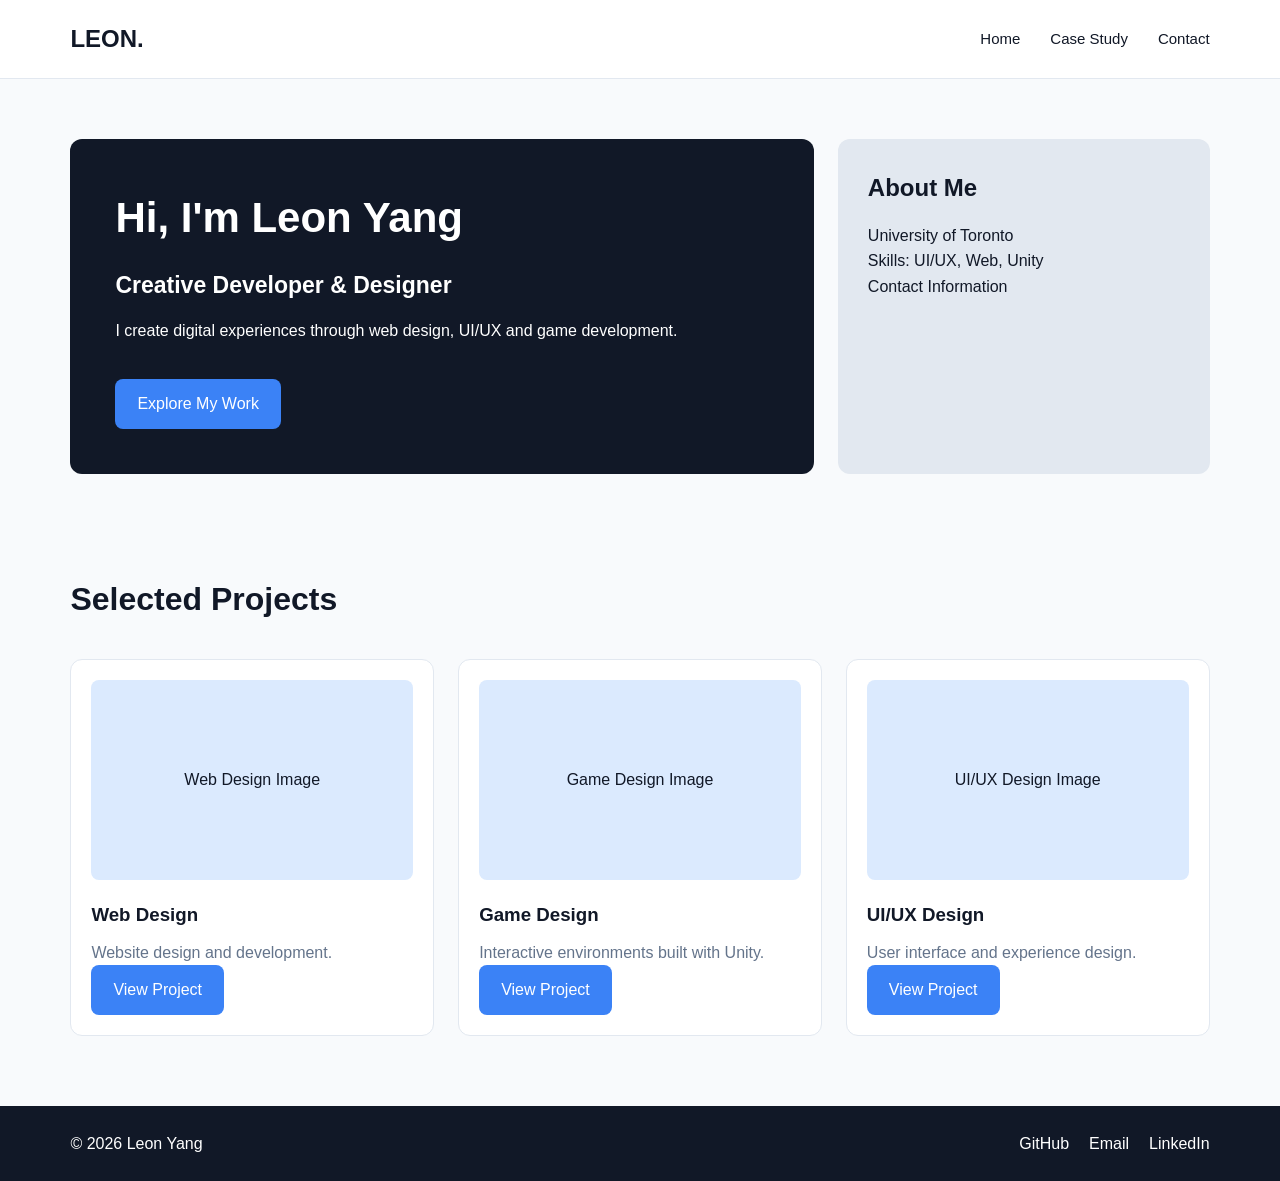
<file: index.html>
<!DOCTYPE html>
<html lang="en">
<head>
    <meta charset="UTF-8">
    <meta name="viewport" content="width=device-width, initial-scale=1.0">
    <title>Leon | Creative Portfolio</title>
    <link rel="stylesheet" href="css/style.css">
</head>

<body>

    <!-- Header -->
    <header class="site-header">
        <div class="logo">LEON.</div>

        <nav>
            <a href="index.html">Home</a>
            <a href="detail.html">Case Study</a>
            <a href="#contact">Contact</a>
        </nav>
    </header>

    <main>

        <!-- Hero Section -->
        <section class="hero-grid">

            <div class="hero-main">
                <h1>Hi, I'm Leon Yang</h1>
                <h2>Creative Developer & Designer</h2>
                <p>
                    I create digital experiences through web design,
                    UI/UX and game development.
                </p>
                <a href="#projects" class="btn">Explore My Work</a>
            </div>

            <div class="hero-info">
                <h2>About Me</h2>
                <p>University of Toronto</p>
                <p>Skills: UI/UX, Web, Unity</p>
                <p>Contact Information</p>
            </div>

        </section>

        <!-- Project Gallery -->
        <section class="cards-gallery" id="projects">

            <h2 class="section-title">Selected Projects</h2>

            <article class="card">
                <div class="card-image">Web Design Image</div>
                <h3>Web Design</h3>
                <p>Website design and development.</p>
                <a href="detail.html" class="btn">View Project</a>
            </article>

            <article class="card">
                <div class="card-image">Game Design Image</div>
                <h3>Game Design</h3>
                <p>Interactive environments built with Unity.</p>
                <a href="detail.html" class="btn">View Project</a>
            </article>

            <article class="card">
                <div class="card-image">UI/UX Design Image</div>
                <h3>UI/UX Design</h3>
                <p>User interface and experience design.</p>
                <a href="detail.html" class="btn">View Project</a>
            </article>

        </section>

    </main>

    <!-- Footer -->
    <footer class="site-footer" id="contact">
        <p>© 2026 Leon Yang</p>

        <div class="social-links">
            <a href="#">GitHub</a>
            <a href="mailto:your-email@example.com">Email</a>
            <a href="#">LinkedIn</a>
        </div>
    </footer>

</body>
</html>
</file>
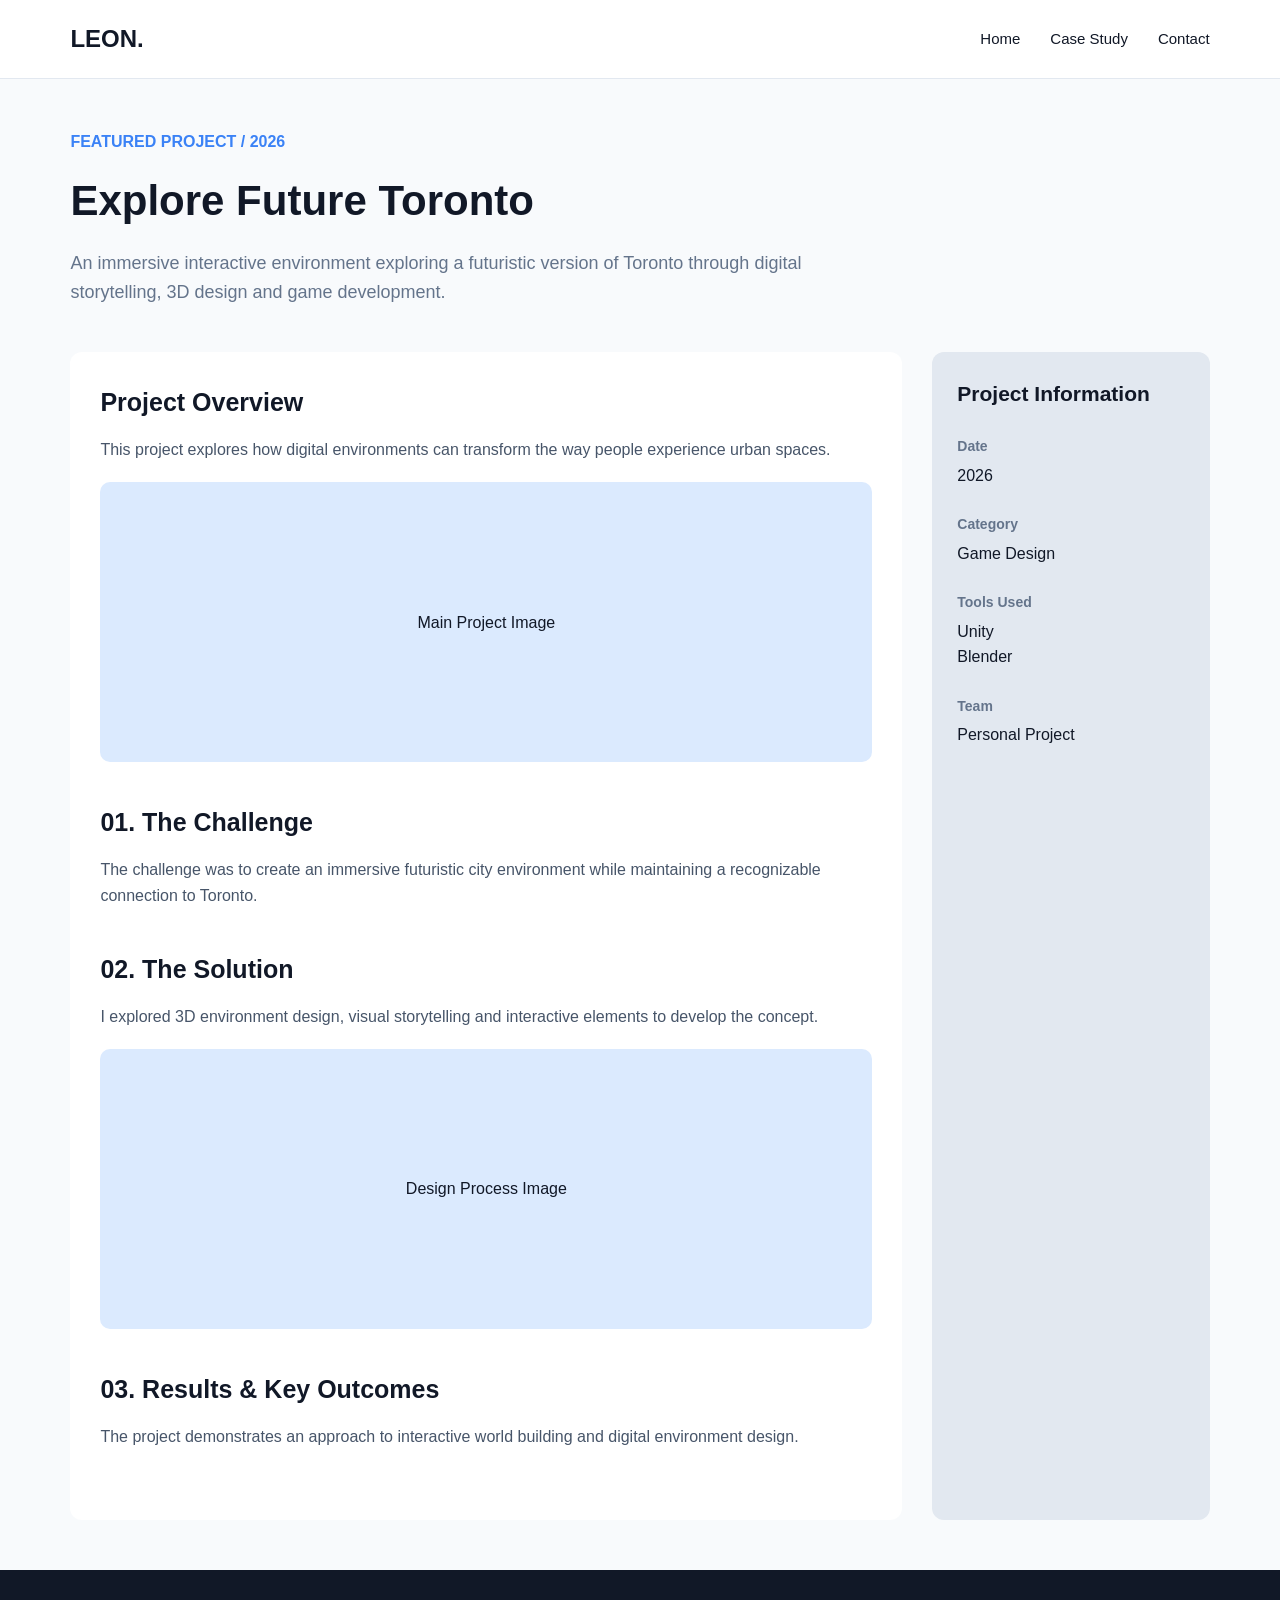
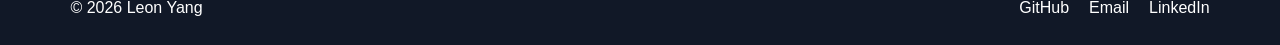
<file: detail.html>
<!DOCTYPE html>
<html lang="en">
<head>
    <meta charset="UTF-8">
    <meta name="viewport" content="width=device-width, initial-scale=1.0">
    <title>Case Study | Leon</title>
    <link rel="stylesheet" href="css/style.css">
</head>

<body>

    <!-- Shared Header -->
    <header class="site-header">
        <div class="logo">LEON.</div>

        <nav>
            <a href="index.html">Home</a>
            <a href="detail.html">Case Study</a>
            <a href="index.html#contact">Contact</a>
        </nav>
    </header>

    <main class="detail-layout">

        <!-- Detail Hero -->
        <section class="detail-hero">
            <p class="eyebrow">FEATURED PROJECT / 2026</p>

            <h1>Explore Future Toronto</h1>

            <p class="lead-text">
                An immersive interactive environment exploring
                a futuristic version of Toronto through digital
                storytelling, 3D design and game development.
            </p>
        </section>

        <!-- Main Content and Sidebar -->
        <section class="content-grid">

            <!-- Main Article -->
            <article class="main-content">

                <section>
                    <h2>Project Overview</h2>
                    <p>
                        This project explores how digital environments
                        can transform the way people experience urban spaces.
                    </p>

                    <div class="media-placeholder">
                        Main Project Image
                    </div>
                </section>

                <section>
                    <h2>01. The Challenge</h2>
                    <p>
                        The challenge was to create an immersive
                        futuristic city environment while maintaining
                        a recognizable connection to Toronto.
                    </p>
                </section>

                <section>
                    <h2>02. The Solution</h2>
                    <p>
                        I explored 3D environment design, visual
                        storytelling and interactive elements to
                        develop the concept.
                    </p>

                    <div class="media-placeholder">
                        Design Process Image
                    </div>
                </section>

                <section>
                    <h2>03. Results & Key Outcomes</h2>
                    <p>
                        The project demonstrates an approach to
                        interactive world building and digital
                        environment design.
                    </p>
                </section>

            </article>

            <!-- Metadata Sidebar -->
            <aside class="project-sidebar">

                <h2>Project Information</h2>

                <div class="metadata-item">
                    <h3>Date</h3>
                    <p>2026</p>
                </div>

                <div class="metadata-item">
                    <h3>Category</h3>
                    <p>Game Design</p>
                </div>

                <div class="metadata-item">
                    <h3>Tools Used</h3>
                    <p>Unity</p>
                    <p>Blender</p>
                </div>

                <div class="metadata-item">
                    <h3>Team</h3>
                    <p>Personal Project</p>
                </div>

            </aside>

        </section>

    </main>

    <!-- Shared Footer -->
    <footer class="site-footer" id="contact">
        <p>© 2026 Leon Yang</p>

        <div class="social-links">
            <a href="#">GitHub</a>
            <a href="mailto:your-email@example.com">Email</a>
            <a href="#">LinkedIn</a>
        </div>
    </footer>

</body>
</html>
</file>
<file: css/style.css>
/* =================================
   1. UNIVERSAL RESET
================================= */

* {
    margin: 0;
    padding: 0;
    box-sizing: border-box;
}

body {
    font-family: Arial, sans-serif;
    background: #f8fafc;
    color: #111827;
    line-height: 1.6;
}

a {
    text-decoration: none;
    color: inherit;
}

img {
    max-width: 100%;
    display: block;
}

/* =================================
   2. HEADER - FLEXBOX
================================= */

.site-header {
    display: flex;
    justify-content: space-between;
    align-items: center;

    padding: 20px 5.5%;
    background: #ffffff;
    border-bottom: 1px solid #e2e8f0;
}

.logo {
    font-size: 24px;
    font-weight: bold;
}

nav {
    display: flex;
    gap: 30px;
}

nav a {
    font-size: 15px;
    font-weight: 500;
}

nav a:hover {
    color: #3b82f6;
}

/* =================================
   3. PAGE 1 - HERO GRID
================================= */

.hero-grid {
    display: grid;
    grid-template-columns: 1fr;
    gap: 24px;

    padding: 60px 5.5%;
}

.hero-main {
    background: #111827;
    color: white;
    padding: 45px;
    border-radius: 12px;
}

.hero-main h1 {
    font-size: 42px;
    margin-bottom: 15px;
}

.hero-main h2 {
    font-size: 23px;
    margin-bottom: 15px;
}

.hero-main p {
    margin-bottom: 20px;
}

.hero-info {
    background: #e2e8f0;
    padding: 30px;
    border-radius: 12px;
}

.hero-info h2 {
    margin-bottom: 15px;
}

/* =================================
   4. BUTTON
================================= */

.btn {
    display: inline-block;
    background: #3b82f6;
    color: white;

    padding: 12px 22px;
    border-radius: 8px;
    margin-top: 15px;
}

.btn:hover {
    background: #2563eb;
}

/* =================================
   5. PROJECT GALLERY - CSS GRID
================================= */

.cards-gallery {
    display: grid;

    grid-template-columns:
        repeat(auto-fit, minmax(280px, 1fr));

    gap: 24px;
    padding: 40px 5.5% 70px;
}

.section-title {
    grid-column: 1 / -1;
    font-size: 32px;
    margin-bottom: 10px;
}

/* =================================
   6. PROJECT CARD - FLEXBOX
================================= */

.card {
    display: flex;
    flex-direction: column;

    background: white;
    padding: 20px;
    border-radius: 12px;
    border: 1px solid #e2e8f0;
}

.card-image {
    height: 200px;
    background: #dbeafe;

    display: flex;
    justify-content: center;
    align-items: center;

    border-radius: 8px;
    margin-bottom: 20px;
}

.card h3 {
    margin-bottom: 10px;
}

.card p {
    color: #64748b;
}

/* Push buttons to card bottoms */
.card .btn {
    margin-top: auto;
    align-self: flex-start;
}

/* =================================
   7. PAGE 2 - DETAIL HERO
================================= */

.detail-layout {
    padding: 50px 5.5%;
}

.detail-hero {
    margin-bottom: 45px;
}

.eyebrow {
    color: #3b82f6;
    font-weight: bold;
    margin-bottom: 12px;
}

.detail-hero h1 {
    font-size: 42px;
    margin-bottom: 15px;
}

.lead-text {
    font-size: 18px;
    color: #64748b;
    max-width: 750px;
}

/* =================================
   8. CONTENT GRID - 3:1
================================= */

.content-grid {
    display: grid;
    grid-template-columns: 1fr;
    gap: 30px;
}

.main-content {
    background: white;
    padding: 30px;
    border-radius: 12px;
}

.main-content section {
    margin-bottom: 40px;
}

.main-content h2 {
    font-size: 25px;
    margin-bottom: 15px;
}

.main-content p {
    margin-bottom: 20px;
    color: #475569;
}

/* Image placeholders */

.media-placeholder {
    width: 100%;
    height: 280px;

    background: #dbeafe;

    display: flex;
    justify-content: center;
    align-items: center;

    border-radius: 10px;
    margin-top: 20px;
}

/* =================================
   9. METADATA SIDEBAR
================================= */

.project-sidebar {
    background: #e2e8f0;
    padding: 25px;
    border-radius: 12px;
}

.project-sidebar h2 {
    font-size: 21px;
    margin-bottom: 25px;
}

.metadata-item {
    margin-bottom: 25px;
}

.metadata-item h3 {
    font-size: 14px;
    color: #64748b;
    margin-bottom: 5px;
}

/* =================================
   10. FOOTER - FLEXBOX
================================= */

.site-footer {
    display: flex;
    justify-content: space-between;
    align-items: center;

    padding: 25px 5.5%;
    background: #111827;
    color: white;
}

.social-links {
    display: flex;
    gap: 20px;
}

/* =================================
   11. DESKTOP RESPONSIVE LAYOUT
================================= */

@media (min-width: 768px) {

    /* Hero 2:1 */
    .hero-grid {
        grid-template-columns: 2fr 1fr;
    }

    /* Detail 3:1 */
    .content-grid {
        grid-template-columns: 3fr 1fr;
    }

}

/* =================================
   12. SMALL MOBILE ADJUSTMENTS
================================= */

@media (max-width: 480px) {

    .site-header {
        flex-direction: column;
        gap: 12px;
    }

    nav {
        gap: 15px;
        flex-wrap: wrap;
        justify-content: center;
    }

    .hero-grid {
        padding: 30px 20px;
    }

    .hero-main {
        padding: 25px;
    }

    .hero-main h1 {
        font-size: 32px;
    }

    .detail-layout {
        padding: 30px 20px;
    }

    .detail-hero h1 {
        font-size: 32px;
    }

    .main-content {
        padding: 20px;
    }

    .media-placeholder {
        height: 200px;
    }

    .site-footer {
        flex-direction: column;
        gap: 15px;
        text-align: center;
    }

    .social-links {
        flex-wrap: wrap;
        justify-content: center;
    }

}
</file>
